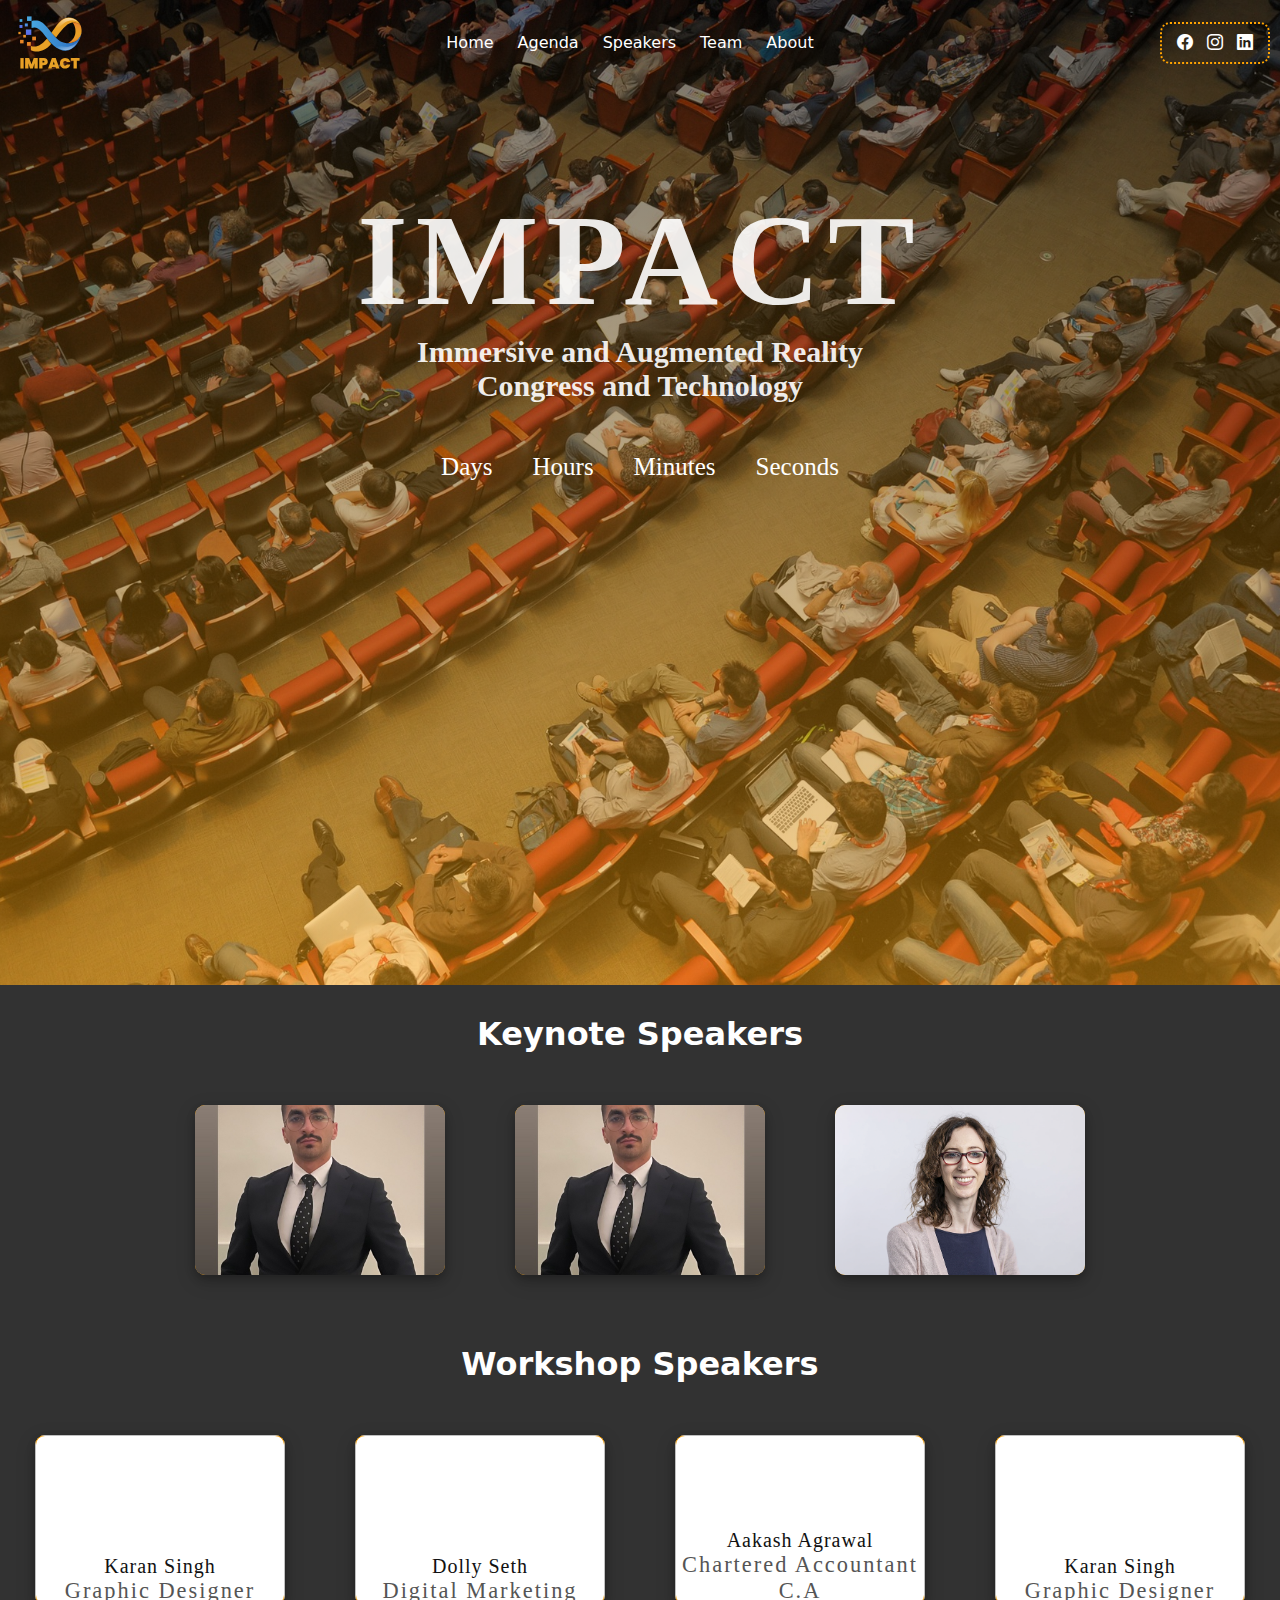
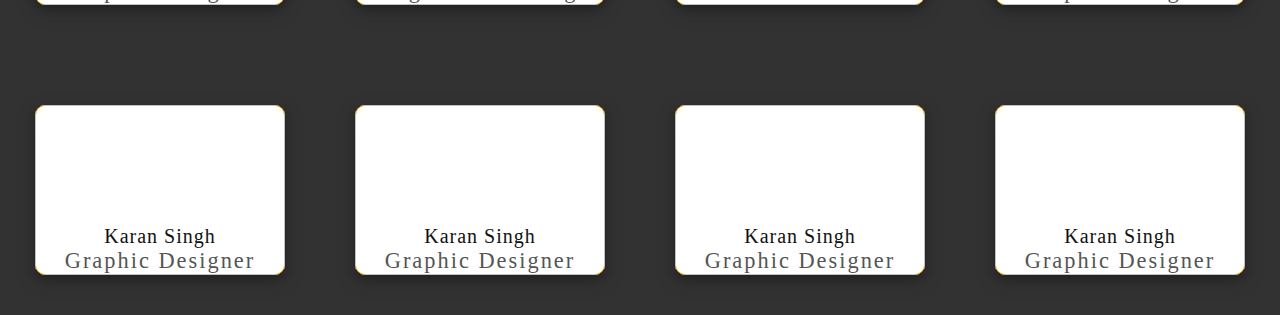
<file: index.html>
<!DOCTYPE html>
<html lang="en">
   <head>
      <meta charset="UTF-8">
      <meta name="viewport" content="width=device-width, initial-scale=1.0">
      <title>IEEE Computer Society</title>
      <link rel="stylesheet" href="./style.css">
      <link rel="stylesheet" href="https://cdn.jsdelivr.net/npm/bootstrap-icons@1.11.3/font/bootstrap-icons.min.css">
   </head>
   <body>
      <div class="body">
         <header class="section1">
            <div class="header">
               <nav class="header_items">
                  <img src="./assets/images/logo-02.svg" alt="CS_LOGO" class="CS_LOGO">
                  <ul class="nav_links">
                     <li class="main_li"><a href="./index.html">Home</a></li>
                     <li class="main_li" id="Agenda"><a href="./agenda.html">Agenda</a></li>
                     <li class="main_li" id="speaker_ham">
                        <a>Speakers</a>
                        <ul class="drop_down">
                           <li><a href="">Keynote Speakers</a></li>
                           <li><a href="">Workshop Speakers</a></li>
                        </ul>
                     </li>
                     <li class="main_li"><a href="">Team</a></li>
                     <li class="main_li" id="About"><a href="">About</a></li>
                  </ul>
                  <div class="social_media">
                     <a href="https://www.facebook.com/profile.php?id=61557439134109&mibextid=ZbWKwL"><i class="bi bi-facebook icons"></i></a>
                     <a href="https://www.instagram.com/ieee.cs.ttu?igsh=MTNtbmo1ZmFrcnFrbg=="><i class="bi bi-instagram icons"></i></a>
                     <a href="https://www.linkedin.com/company/ieee-computer-society-ttu/"><i class="bi bi-linkedin icons"></i></a>
                  </div>
               </nav>
            </div>
         </header>
         <section class="impact">
            <div class="section1_text">
               <h1>IMPACT</h1>
               <h2>Immersive and Augmented Reality Congress and Technology</h2>
            </div>
            <div class="div_time">
               <div class="time">
                  <div id="d">
                     <p id="days"></p>
                     <p class="time_text">Days</p>
                  </div>
                  <div id="h">
                     <p id="hours"></p>
                     <p class="time_text">Hours</p>
                  </div>
                  <div>
                     <p id="minutes"></p>
                     <p class="time_text">Minutes</p>
                  </div>
                  <div>
                     <p id="seconds"></p>
                     <p class="time_text">Seconds</p>
                  </div>
               </div>
            </div>
         </section>
      </div>
      <main class="main_content">
         <!-- Speakers Section -->
         <section class="speakers2">
            <div class="speakers_title">
               <h2>Keynote Speakers</h2>
            </div>
            <div class="speakers_pics">
               <div class="box">
                  <div class="imgBox">
                     <img src="./assets/images/speakers/Ahmad Al-assaf.jpg" alt="">
                  </div>
                  <div class="content">
                     <h2>Karan Singh</br>
                        <span>Graphic Designer</span>
                     </h2>
                  </div>
               </div>
               <div class="box">
                  <div class="imgBox">
                     <img src="./assets/images/speakers/Ahmad Al-assaf.jpg" alt="">
                  </div>
                  <div class="content">
                     <h2>Dolly Seth</br>
                        <span>Digital Marketing</span>
                     </h2>
                  </div>
               </div>
               <div class="box">
                  <div class="imgBox">
                     <img src="./assets/images/speakers/keynote-azenkot.png" alt="">
                  </div>
                  <div class="content">
                     <h2>Aakash Agrawal</br>
                        <span>Chartered Accountant C.A</span>
                     </h2>
                  </div>
               </div>
            </div>
         </section>
         <!-- Speakers Section -->
         <section class="Speakers">
            <div class="speakers_title">
               <h2>Workshop Speakers</h2>
            </div>
            <div class="speakers_pics">
               <div class="box">
                  <div class="imgBox">
                     <img alt="">
                  </div>
                  <div class="content">
                     <h2>Karan Singh</br>
                        <span>Graphic Designer</span>
                     </h2>
                  </div>
               </div>
               <div class="box">
                  <div class="imgBox">
                     <img alt="">
                  </div>
                  <div class="content">
                     <h2>Dolly Seth</br>
                        <span>Digital Marketing</span>
                     </h2>
                  </div>
               </div>
               <div class="box">
                  <div class="imgBox">
                     <img alt="">
                  </div>
                  <div class="content">
                     <h2>Aakash Agrawal</br>
                        <span>Chartered Accountant C.A</span>
                     </h2>
                  </div>
               </div>
               <div class="box">
                  <div class="imgBox">
                     <img alt="">
                  </div>
                  <div class="content">
                     <h2>Karan Singh</br>
                        <span>Graphic Designer</span>
                     </h2>
                  </div>
               </div>
               <div class="box">
                  <div class="imgBox">
                     <img alt="">
                  </div>
                  <div class="content">
                     <h2>Karan Singh</br>
                        <span>Graphic Designer</span>
                     </h2>
                  </div>
               </div>
               <div class="box">
                  <div class="imgBox">
                     <img alt="">
                  </div>
                  <div class="content">
                     <h2>Karan Singh</br>
                        <span>Graphic Designer</span>
                     </h2>
                  </div>
               </div>
               <div class="box">
                  <div class="imgBox">
                     <img alt="">
                  </div>
                  <div class="content">
                     <h2>Karan Singh</br>
                        <span>Graphic Designer</span>
                     </h2>
                  </div>
               </div>
               <div class="box">
                  <div class="imgBox">
                     <img alt="">
                  </div>
                  <div class="content">
                     <h2>Karan Singh</br>
                        <span>Graphic Designer</span>
                     </h2>
                  </div>
               </div>
            </div>
         </section>
      </main>
      <script src="https://code.jquery.com/jquery-3.7.1.js" integrity="sha256-eKhayi8LEQwp4NKxN+CfCh+3qOVUtJn3QNZ0TciWLP4=" crossorigin="anonymous"></script>
      <script src="./script.js"></script>
   </body>
</html>
</file>
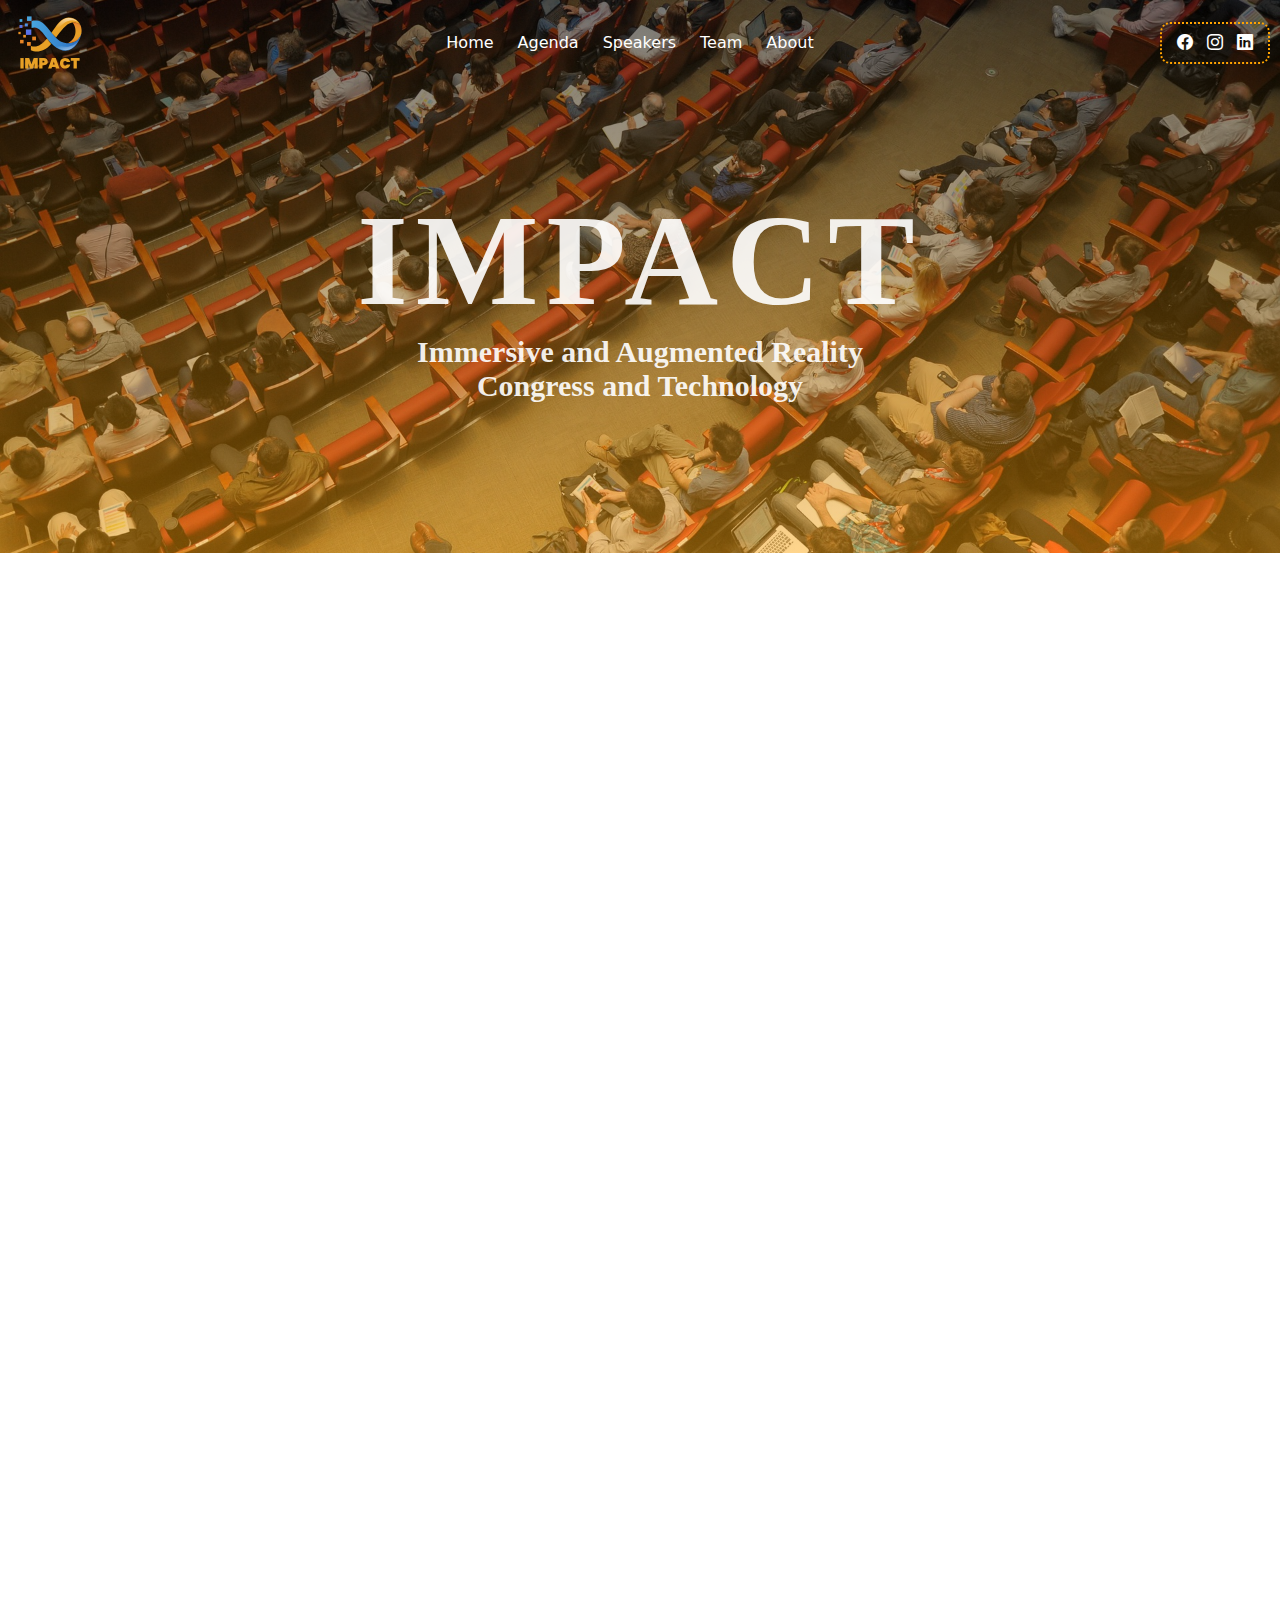
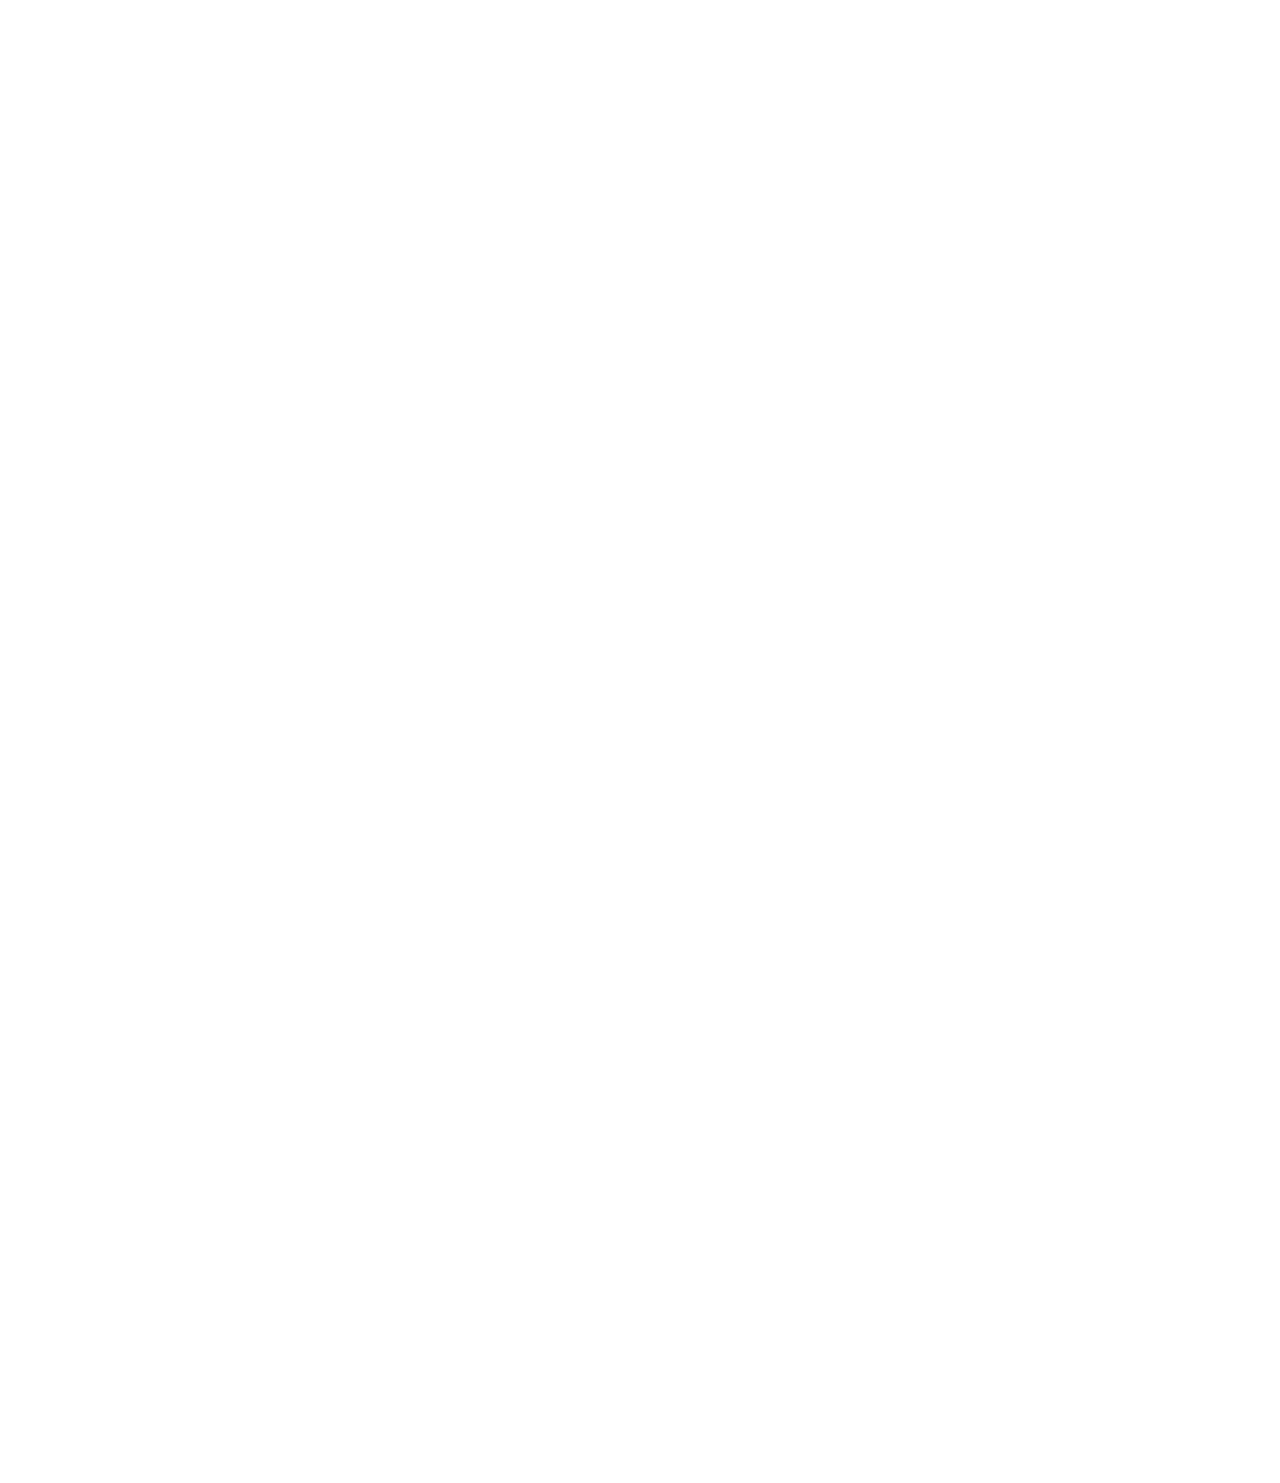
<file: agenda.html>
<!DOCTYPE html>
<html lang="en">
<head>
    <meta charset="UTF-8">
    <meta name="viewport" content="width=device-width, initial-scale=1.0">
    <title>Agenda</title>
    <link href="https://unpkg.com/aos@2.3.1/dist/aos.css" rel="stylesheet">
    <link rel="stylesheet" href="./style.css">
    <link rel="stylesheet" href="https://cdn.jsdelivr.net/npm/bootstrap-icons@1.11.3/font/bootstrap-icons.min.css">
</head>
<body>
    <div class="body">
        <header class="section1">
           <div class="header">
              <nav class="header_items">
                 <img src="./assets/images/logo-02.svg" alt="CS_LOGO" class="CS_LOGO">
                 <ul class="nav_links">
                    <li class="main_li"><a href="./index.html">Home</a></li>
                    <li class="main_li" id="Agenda"><a href="">Agenda</a></li>
                    <li class="main_li" id="speaker_ham">
                       <a>Speakers</a>
                       <ul class="drop_down">
                          <li><a href="">Keynote Speakers</a></li>
                          <li><a href="">Workshop Speakers</a></li>
                       </ul>
                    </li>
                    <li class="main_li"><a href="">Team</a></li>
                    <li class="main_li" id="About"><a href="">About</a></li>
                 </ul>
                 <div class="social_media">
                    <a href="https://www.facebook.com/profile.php?id=61557439134109&mibextid=ZbWKwL"><i class="bi bi-facebook icons"></i></a>
                    <a href="https://www.instagram.com/ieee.cs.ttu?igsh=MTNtbmo1ZmFrcnFrbg=="><i class="bi bi-instagram icons"></i></a>
                    <a href="https://www.linkedin.com/company/ieee-computer-society-ttu/"><i class="bi bi-linkedin icons"></i></a>
                 </div>
              </nav>
           </div>
        </header>
        <section class="impact impact_agenda">
           <div class="section1_text">
              <h1>IMPACT</h1>
              <h2>Immersive and Augmented Reality Congress and Technology</h2>
           </div>
        </section>
    </div>
    <section class="agenda_content">
        <div data-aos="fade-right">
            <div class="event_time">9:00 AM - 9:30 AM</div>
                <div class="content_wrapper">
                    <div class="timeline1" ></div>    
                    <div class="event event_right">
                        <div class="agenda_event_right">                        
                            <p>Registration & Welcome Reception with Coffee Break</p>
                        </div>
                    </div>
                </div>
        </div>
        <div data-aos="fade-left">
            <div class="event_time">9:30 AM - 10:00 AM</div>
                <div class="content_wrapper">
                    <div class="timeline2"></div>    
                    <div class="event event_left grid_left" >
                        <div class="agenda_event_left left" >                        
                            <p>Opening speeches</p>
                        </div>
                    </div>
                </div>
        </div>
        <div data-aos="fade-right">
            <div class="event_time">10:00 AM - 10:30 AM</div>
                <div class="content_wrapper">
                    <div class="timeline3"></div>    
                    <div class="event event_right">
                        <div class="agenda_event_right">                        
                            <p>General Session</p>
                            <p>Introduction to the Metaverse: Understanding Immersive Technologies</p>
                        </div>
                    </div>
                </div>
        </div>
        <div data-aos="fade-left">
            <div class="event_time">10:30 AM - 11:15 AM</div>
                <div class="content_wrapper">
                    <div class="timeline4"></div>    
                    <div class="event event_left grid_left" >
                        <div class="agenda_event_left left">                        
                            <p>Understanding the Differences: VR, AR, MR, and XR</p>
                        </div>
                    </div>

                </div>
        </div>
        <div data-aos="fade-right">
            <div class="event_time">11:15 AM - 11:45 AM</div>
                <div class="content_wrapper">
                    <div class="timeline5"></div>    
                    <div class="event event_right">
                        <div class="agenda_event_right">                        
                            <p>Coffee Break</p>
                            <p>A chance to network and recharge with themed refreshments</p>
                        </div>
                    </div>
                </div>
        </div>
        <div data-aos="fade-left">
            <div class="event_time">11:45 AM - 01:00 PM</div>
                <div class="content_wrapper">
                    <div class="timeline6"></div>    
                    <div div class="event event_left grid_left">
                        <div class="agenda_event_left left">                        
                            <p>Workshop 1: Metaverse in Medicine</p>
                            <p>Workshop 2: Metaverse in Education</p>
                            <p>Workshop 3: Metaverse in Tourism and Travel</p>
                            <p>Workshop 4: Metaverse in Climate Change</p>
                        </div>
                    </div>
                </div>
        </div>
        <div data-aos="fade-right">
            <div class="event_time">01:00 PM - 02:00 PM</div>
                <div class="content_wrapper">
                    <div class="timeline2"></div>    
                    <div class="event event_right">
                        <div class="agenda_event_right">                        
                            <p>Lunch Break</p>
                        </div>
                    </div>
                </div>
        </div>
        <div data-aos="fade-left">
            <div class="event_time">02:00 PM - 03:15 PM</div>
                <div class="content_wrapper">
                    <div class="timeline7"></div>    
                    <div class="event event_left grid_left">
                        <div class="agenda_event_left left">                        
                            <p>Workshop 1: Metaverse in Gaming</p>
                            <p>Workshop 2: Metaverse in Engineering</p>
                            <p>Workshop 3: Metaverse in Entertainment: Film & Cinema</p>
                            <p>Workshop 4: Metaverse in Cybersecurity</p>
                        </div>
                    </div>
                </div>
        </div>
        <div data-aos="fade-right">
            <div class="event_time">03:15 PM - 04:00 PM</div>
                <div class="content_wrapper">
                    <div class="timeline8"></div>    
                    <div class="event event_right">
                        <div class="agenda_event_right">                        
                            <p>Panel Discussion: The Future of the Metaverse</p>
                        </div>
                    </div>
                </div>
        </div>
        <div data-aos="fade-left">
            <div class="event_time">04:00 PM - 05:00 PM</div>
                <div class="content_wrapper">
                    <div class="timeline2" id="time_line"></div>    
                    <div class="event event_left grid_left">
                        <div class="agenda_event_left left">                        
                            <p>Closing Ceremony</p>
                        </div>
                    </div>
                </div>
    </section>
    




    <script src="https://code.jquery.com/jquery-3.7.1.js" integrity="sha256-eKhayi8LEQwp4NKxN+CfCh+3qOVUtJn3QNZ0TciWLP4=" crossorigin="anonymous"></script>
    <script src="./script.js"></script>
    <script src="https://unpkg.com/aos@2.3.1/dist/aos.js"></script>

</body>
</html>
</file>
<file: style.css>
@import url("https://fonts.googleapis.com/css2?family=Poppins:wght@300;400;500&display=swap");

html,
body {
  margin: 0;
  padding: 0;
  scroll-behavior: smooth;
  overflow-x: hidden;

}

.body {
  background-image: linear-gradient(#00000086, #ffa20073), url('./assets/images/hero-bg.jpg');
  background-repeat: no-repeat;
  background-size: cover;
  background-position: center;

}

.section1 {
  top: 0;
  left: 0;
  width: 100%;
  /* Ensures it spans the entire width */
  z-index: 1000;
}

.Speakers {
  background-color: #323232;
}

.impact {
  height: fit-content;
  height: 100vh;
  padding-top: 100px;
  padding-bottom: 150px;
}

.section1_text {
  width: 50%;
  display: flex;
  flex-direction: column;
  align-items: center;
  justify-content: center;
  text-align: center;
  margin: 0 auto;
}

.section1_text>h1 {
  color: rgba(255, 255, 255, 0.904);
  font-size: 130px;
  padding: 0;
  margin: 0;
  letter-spacing: 8px;
}

.section1_text>h2 {
  color: rgba(255, 255, 255, 0.904);
  font-size: 30px;
  max-width: 500px;
  word-wrap: break-word;
  text-align: center;
  padding: 0;
  margin: 0;
}

.CS_LOGO {
  width: 100px;
  height: 85px;
}

.header_items {
  display: flex;
  align-items: center;
  justify-content: space-between;
}

.nav_links>li {
  display: inline-block;
  padding-left: 10px;
  padding-right: 10px;
  font-family: system-ui;

}

.nav_links li a {
  text-decoration: none;
  color: white;
  padding-top: 10px;
  padding-bottom: 5px;
}

li>a:hover {
  color: #FFA300;
}

.social_media {
  border: 2px dotted #FFA300;
  padding: 10px;
  border-radius: 10px;
  margin-right: 10px;
}

.icons {
  padding: 5px;
  color: white;
}

.icons:hover {
  color: #FFA300;
}

.main_li>a {
  color: #FFA300;
  position: relative;
  text-decoration: none;
}

.main_li>a::before {
  content: '';
  position: absolute;
  width: 100%;
  height: 1px;
  border-radius: 1px;
  background-color: #FFA300;
  bottom: 0;
  left: 0;
  transform-origin: right;
  transform: scaleX(0);
  transition: transform .3s ease-in-out;
}

.main_li>a:hover::before {
  transform-origin: left;
  transform: scaleX(1);
}

.drop_down>li {
  display: block;
  padding: 8px;
  margin: 0;
  text-align: center;
}

.drop_down {
  width: fit-content;
  position: absolute;
  z-index: 5;
  display: none;
  background-color: black;
  border: 1px dashed #FFA300;
  padding: 0;
  margin-top: 6px;
}

ul li:hover .drop_down {
  display: block;
}

.time {
  display: flex;
  flex-direction: row;
  justify-content: center;
  align-items: center;
  gap: 40px;
  margin-top: 50px;
}

.time>div>p {
  text-align: center;
}

.time_text {
  color: white;
  font-size: 25px;
}

.div_time {
  width: 50%;
  margin: auto;
}

#days {
  color: white;
  font-size: 70px;
}

#hours {
  color: white;
  font-size: 70px;
}

#minutes {
  color: white;
  font-size: 70px;
}

#seconds {
  color: white;
  font-size: 70px;
}

*,
*::after,
*::before {
  margin: 0;
  padding: 0;
  box-sizing: border-box;
}

.speakers_title {
  width: 100%;
  height: 100px;  
  margin-bottom: 10px;
}

.speakers_title>h2 {
  text-align: center;
  padding-top: 30px;
  font-size: 32px;
  font-weight: 700;
  font-family: system-ui;
  color: white;
}

.speakers2 {
  background-color: #323232;

}

.speakers_pics {
  position: relative;
  display: flex;
  justify-content: center;
  align-items: center;
  flex-wrap: wrap;
  gap: 50px;
}

.speakers_pics .box {
  position: relative;
  width: 250px;
  height: 200px;
  margin: 10px;
}

.speakers_pics .box:hover .imgBox {
  transform: translate(-1rem, -2.5rem);
}

.speakers_pics .box:hover .content {
  transform: translate(1rem, 2.5rem);
}

.imgBox {
  position: absolute;
  top: 0;
  left: 0;
  width: 250px;
  height: 170px;
  z-index: 2;
  transition: all 0.5s ease-in-out;
  border-radius: 10px;
  box-shadow: 0 4px 8px 0 rgba(0, 0, 0, 0.2), 0 6px 20px 0 rgba(0, 0, 0, 0.19);

}

.imgBox img {
  width: 250px;
  height: 170px;
  object-fit: cover;
  resize: both;
  border-radius: 10px;
}

.content {
  position: absolute;
  top: 0;
  left: 0;
  width: 250px;
  height: 170px;
  display: flex;
  justify-content: center;
  align-items: end;
  background-color: #fff;
  z-index: 1;
  text-align: center;
  transition: 0.5s ease-in-out;
  border: 1px solid #FFA300;
  border-radius: 10px;

}

.content h2 {
  display: block;
  font-size: 20px;
  color: #111;
  font-weight: 500;
  letter-spacing: 1px;
}

.content span {
  color: #555;
  font-size: 1.4rem;
  font-weight: 300;
  letter-spacing: 2px;
}


@media (max-width: 600px) {
  .speakers_pics .box:hover .content {
    transform: translate(0, 2.5rem);
  }

  .speakers_pics .box:hover .imgBox {
    transform: translate(0, -2.5rem);
  }

  .nav_links {
    height: 100vh;
    width: 80%;
    max-width: 450px;
    position: fixed;
    top: 0;
    right: -450px;
    display: flex;
    flex-direction: column;
    justify-content: center;
    align-items: center;
    text-align: center;
    transition: .3s ease;
    background-color: rgba(0, 0, 0, 0.889);
    gap: 20px;
    z-index: 1000; /* Lower than ham-menu */
  }

  .nav_links.active {
    right: 0;
  }

  .ham-menu {
    width: 50px;
    height: 50px;
    position: relative;
    z-index: 10000;
    margin-right: 10px;
    /* Give it a higher z-index */
  }

  .ham-menu span {
    height: 5px;
    width: 100%;
    background-color: #FFA300;
    border-radius: 25px;
    position: absolute;
    top: 50%;
    left: 50%;
    transform: translate(-50%, -50%);
    transition: .3s ease;
  }

  .ham-menu span:nth-child(1) {
    top: 25%;
  }

  .ham-menu span:nth-child(3) {
    top: 75%;
  }

  .ham-menu.active span:nth-child(1) {
    top: 50%;
    transform: translate(-50%, -50%) rotate(45deg);
  }

  .ham-menu.active span:nth-child(2) {
    opacity: 0;
  }

  .ham-menu.active span:nth-child(3) {
    top: 50%;
    transform: translate(-50%, -50%) rotate(-45deg);
  }

  .section1_text {
    width: 100%;
    gap: 40px;
  }

  .section1_text>h1 {
    font-size: 4rem;
  }

  .section1_text>h2 {
    font-size: 1.5rem;
    word-wrap: normal;
    text-align: center;
  }

  .time {
    width: 100%;
    gap: 15px;
  }

  #days {
    font-size: 3rem;
  }

  #hours {
    font-size: 3rem;
  }

  #minutes {
    font-size: 3rem;
  }

  #seconds {
    font-size: 3rem;
  }
}

.ham_nav_links>li {
  border: 1px dotted #FFA300;
  padding: 10px;
  width: 80%;
}


/*_______________________________________________________________AGENDA CSS_______________________________________________________________*/
.body_agenda{
  background-image: linear-gradient(#00000086, #ffa20073), url('./assets/images/hero-bg.jpg');
  background-repeat: no-repeat;
  background-size: cover;
  background-position: center;
}
.impact_agenda{
  height: fit-content;
}

.content_wrapper {
  display: grid;
  grid-template-columns: 1fr 0.1fr 1fr;
  grid-template-rows: 1fr;
  justify-content: center; /* Center-align horizontally */
}

/* Dashed Timeline */
.timeline {
  grid-column-start: 2;
  justify-self: center;
  width: 3px; /* Thickness */
  height: 200px; /* Length */
  background: repeating-linear-gradient(
      to bottom,
      red 0,
      red 10px,
      transparent 10px,
      transparent 20px
  );
}
.timeline1{
  grid-column-start: 2;
  justify-self: center;
  width: 3px; /* Thickness */
  height: 110px; /* Length */
  background: repeating-linear-gradient(
      to bottom,
      red 0,
      red 10px,
      transparent 10px,
      transparent 20px
  );
}
.timeline2{
  grid-column-start: 2;
  justify-self: center;
  width: 3px; /* Thickness */
  height: 100px; /* Length */
  background: repeating-linear-gradient(
      to bottom,
      red 0,
      red 10px,
      transparent 10px,
      transparent 20px
  );
}
.timeline3{
  grid-column-start: 2;
  justify-self: center;
  width: 3px; /* Thickness */
  height: 210px; /* Length */
  background: repeating-linear-gradient(
      to bottom,
      red 0,
      red 10px,
      transparent 10px,
      transparent 20px
  );
}
.timeline4{
  grid-column-start: 2;
  justify-self: center;
  width: 3px; /* Thickness */
  height: 150px; /* Length */
  background: repeating-linear-gradient(
      to bottom,
      red 0,
      red 10px,
      transparent 10px,
      transparent 20px
  );
}
.timeline5{
  grid-column-start: 2;
  justify-self: center;
  width: 3px; /* Thickness */
  height: 210px; /* Length */
  background: repeating-linear-gradient(
      to bottom,
      red 0,
      red 10px,
      transparent 10px,
      transparent 20px
  );
}
.timeline6{
  grid-column-start: 2;
  justify-self: center;
  width: 3px; /* Thickness */
  height: 380px; /* Length */
  background: repeating-linear-gradient(
      to bottom,
      red 0,
      red 10px,
      transparent 10px,
      transparent 20px
  );
}
.timeline7{
  grid-column-start: 2;
  justify-self: center;
  width: 3px; /* Thickness */
  height: 420px; /* Length */
  background: repeating-linear-gradient(
      to bottom,
      red 0,
      red 10px,
      transparent 10px,
      transparent 20px
  );
}
.timeline8{
  grid-column-start: 2;
  justify-self: center;
  width: 3px; /* Thickness */
  height: 110px; /* Length */
  background: repeating-linear-gradient(
      to bottom,
      red 0,
      red 10px,
      transparent 10px,
      transparent 20px
  );
}
.event_left{
  grid-column-start: 1;
  grid-row-start: 1;
  justify-self: end;

}
.agenda_event_left>p{
  font-size: 30px;
  padding: 20px;
  margin-left: 40px;
  max-width: 500px;
}
.event_right{
  grid-column-start: 3;
}
.agenda_event_right>p{
  font-size: 30px;
  padding: 20px;
  padding-left: 0;
  max-width: 500px;
}
/* Event Time Styling */
.event_time {
  font-size: 30px;
  text-align: center;
  margin-bottom: 10px;
  padding: 10px;
}
</file>
